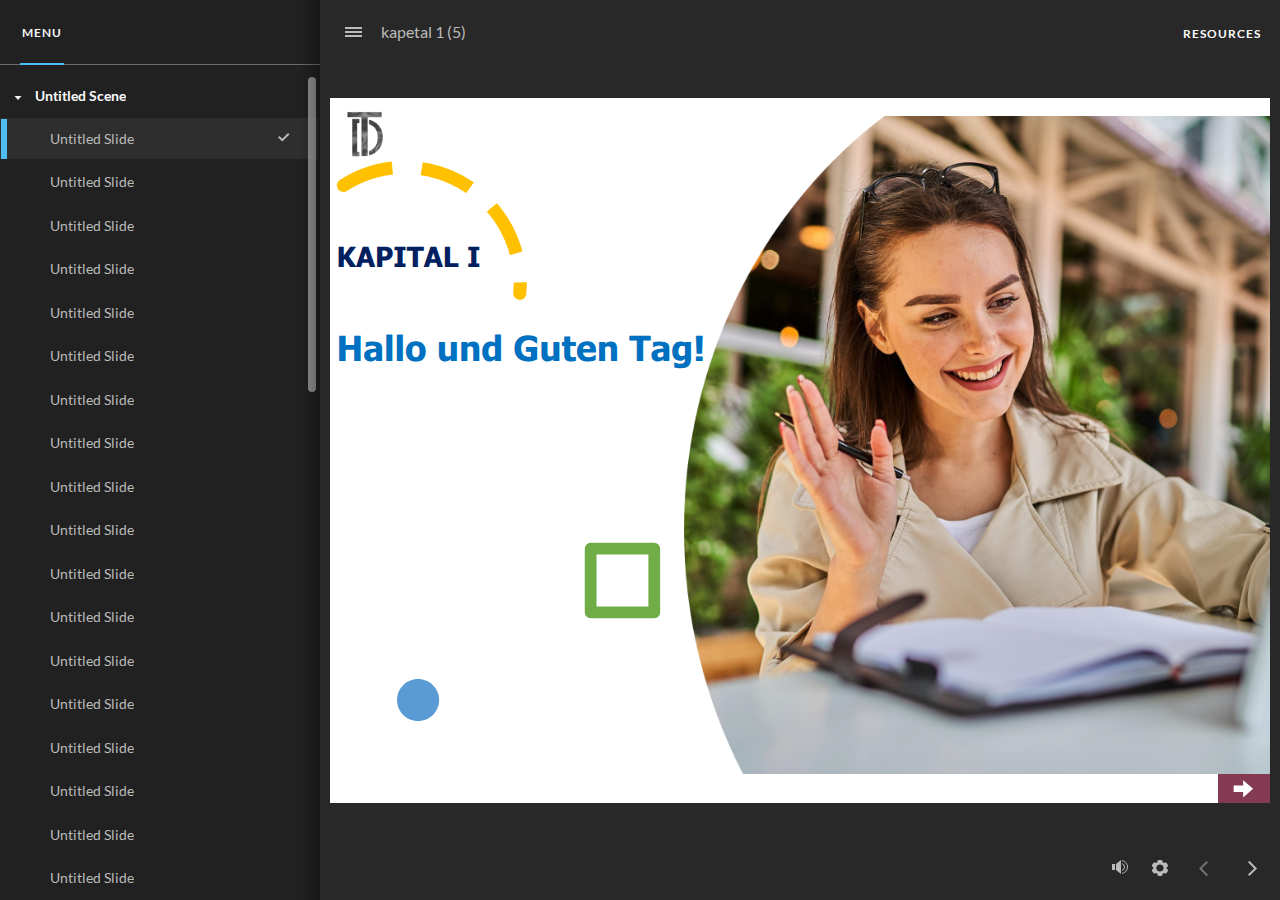
<file: index.html>
﻿<!doctype html>
<html lang="en-US">
<head>
  <meta charset="utf-8">
  <!-- Created using Storyline 360 - http://www.articulate.com  -->
  <!-- version: 3.80.31058.0 -->
  <title>kapetal 1 (5)</title>
  <meta http-equiv="x-ua-compatible" content="IE=edge"/>
  <meta name="viewport" content="width=device-width,initial-scale=1,user-scalable=no,shrink-to-fit=no,minimal-ui"/>
  <meta name="apple-mobile-web-app-capable" content="yes"/>
  <style>
    html, body { height: 100%; padding: 0; margin: 0 }
    #app { height: 100%; width: 100%; }
  </style>

  <script>
    window.DS = {};
    window.globals = {
      DATA_PATH_BASE: '',
      HAS_FRAME: true,
      HAS_SLIDE: true,

      lmsPresent: false,
      tinCanPresent: false,
      cmi5Present: false,
      aoSupport: false,
      scale: 'noscale',
      captureRc: false,
      browserSize: 'optimal',
      bgColor: '#282828',
      features: 'ConnectionMessages,DropIn1,DropIn2,DropIn3,DropIn4,DropIn5,FullScreenToggle,HyperlinkHoverStateFix,LayerPresentAsDialog,MultipleQuizTracking,UpdatedThemeEditor',
      themeName: 'unified',
      preloaderColor: '#FFFFFF',
      suppressAnalytics: false,
      productChannel: 'stable',
      publishSource: 'storyline',
      aid: 'aid|3f022e5d-f8bd-41b6-8772-7d746a4d5c33',
      cid: 'e4c804c0-03fa-4a3f-ba40-a8ac62880b47',
      playerVersion: '3.80.31058.0',
      publishTimestamp: '2023-11-16T16:40:14.5789724Z',
      maxIosVideoElements: 10,
      connectionSettings: { message: 'You%20are%20offline.%20Trying%20to%20reconnect...', useDarkTheme: false, mode: 'disabled' },

      
      parseParams: function(qs) {
        if (window.globals.parsedParams != null) {
          return window.globals.parsedParams;
        }
        qs = (qs || window.location.search.substr(1)).split('+').join(' ');
        var params = {},
            tokens,
            re = /[?&]?([^=]+)=([^&]*)/g;

        while (tokens = re.exec(qs)) {
          params[decodeURIComponent(tokens[1]).trim()] =
            decodeURIComponent(tokens[2]).trim();
        }
        window.globals.parsedParams = params;
        return params;
      }

    };
  </script>
  <script>
    var isIe11 = ('ActiveXObject' in window || window.MSBlobBuilder != null)
      && window.msCrypto != null && !window.ActiveXObject;
    if (isIe11) {
      window.globals.unsupportedBrowser = true;
      document.write(atob('[base64]'));
    }
  </script>
  
  <script>window.THREE = { };</script>
  
</head>
<body style="background: #282828" class="cs-HTML theme-unified">
  <!-- 360 -->
  <script>!function(){var e,i=/iPhone/i,o=/iPod/i,n=/iPad/i,t=/\biOS-universal(?:.+)Mac\b/i,r=/\bAndroid(?:.+)Mobile\b/i,a=/Android/i,d=/(?:SD4930UR|\bSilk(?:.+)Mobile\b)/i,p=/Silk/i,l=/Windows Phone/i,u=/\bWindows(?:.+)ARM\b/i,b=/BlackBerry/i,s=/BB10/i,c=/Opera Mini/i,f=/\b(CriOS|Chrome)(?:.+)Mobile/i,h=/Mobile(?:.+)Firefox\b/i,v=function(e){return void 0!==e&&"MacIntel"===e.platform&&"number"==typeof e.maxTouchPoints&&e.maxTouchPoints>1&&"undefined"==typeof MSStream};e=function(e){var m={userAgent:"",platform:"",maxTouchPoints:0};e||"undefined"==typeof navigator?"string"==typeof e?m.userAgent=e:e&&e.userAgent&&(m={userAgent:e.userAgent,platform:e.platform,maxTouchPoints:e.maxTouchPoints||0}):m={userAgent:navigator.userAgent,platform:navigator.platform,maxTouchPoints:navigator.maxTouchPoints||0};var g=m.userAgent,y=g.split("[FBAN");void 0!==y[1]&&(g=y[0]),void 0!==(y=g.split("Twitter"))[1]&&(g=y[0]);var A=function(e){return function(i){return i.test(e)}}(g),w={apple:{phone:A(i)&&!A(l),ipod:A(o),tablet:!A(i)&&(A(n)||v(m))&&!A(l),universal:A(t),device:(A(i)||A(o)||A(n)||A(t)||v(m))&&!A(l)},amazon:{phone:A(d),tablet:!A(d)&&A(p),device:A(d)||A(p)},android:{phone:!A(l)&&A(d)||!A(l)&&A(r),tablet:!A(l)&&!A(d)&&!A(r)&&(A(p)||A(a)),device:!A(l)&&(A(d)||A(p)||A(r)||A(a))||A(/\bokhttp\b/i)},windows:{phone:A(l),tablet:A(u),device:A(l)||A(u)},other:{blackberry:A(b),blackberry10:A(s),opera:A(c),firefox:A(h),chrome:A(f),device:A(b)||A(s)||A(c)||A(h)||A(f)},any:!1,phone:!1,tablet:!1};return w.any=w.apple.device||w.android.device||w.windows.device||w.other.device,w.phone=w.apple.phone||w.android.phone||w.windows.phone,w.tablet=w.apple.tablet||w.android.tablet||w.windows.tablet,w}(),"object"==typeof exports&&"undefined"!=typeof module?module.exports=e:"function"==typeof define&&define.amd?define((function(){return e})):this.isMobile=e}();
    window.isMobile.apple.tablet = window.isMobile.apple.tablet ||
      (navigator.platform === 'MacIntel' && navigator.maxTouchPoints > 1);
    window.isMobile.apple.device = window.isMobile.apple.device || window.isMobile.apple.tablet;
    window.isMobile.tablet = window.isMobile.tablet || window.isMobile.apple.tablet;
    window.isMobile.any = window.isMobile.any || window.isMobile.apple.tablet;
  </script>

  <div id="focus-sink" tabindex="-1"></div>

  <div id="preso"></div>
  <script>
    (function() {

      var classTypes = [ 'desktop', 'mobile', 'phone', 'tablet' ];

      var addDeviceClasses = function(prefix, testObj) {
        var curr, i;
        for (i = 0; i < classTypes.length; i++) {
          curr = classTypes[i];
          if (testObj[curr]) {
            document.body.classList.add(prefix + curr);
          }
        }
      };

      var params = window.globals.parseParams(),
          isDevicePreview = params.devicepreview === '1',
          isPhoneOverride = params.deviceType === 'phone' || (isDevicePreview && params.phone == '1'),
          isTabletOverride = (params.deviceType === 'tablet' || isDevicePreview) && !isPhoneOverride,
          isMobileOverride = isPhoneOverride || isTabletOverride;

      var deviceView = {
        desktop: !window.isMobile.any && !isMobileOverride,
        mobile: window.isMobile.any || isMobileOverride,
        phone: isPhoneOverride || (window.isMobile.phone && !isTabletOverride),
        tablet: isTabletOverride || window.isMobile.tablet
      };

      window.globals.deviceView = deviceView;
      window.isMobile.desktop = !window.isMobile.any;
      window.isMobile.mobile = window.isMobile.any;

      addDeviceClasses('view-', deviceView);

    })();
  </script>
  
  <script src='story_content/user.js' type=text/javascript></script>
  <div class="slide-loader"></div>

  <script>
    var doc = document, loader = doc.body.querySelector('.slide-loader'); [ 1, 2, 3 ].forEach(function(n) { var d = doc.createElement('div'); d.style.backgroundColor = window.globals.preloaderColor; d.classList.add('mobile-loader-dot'); d.classList.add('dot' + n); loader.appendChild(d); });
  </script>

  <div class="mobile-load-title-overlay" style="display: none">
    <div class="mobile-load-title">kapetal 1 (5)</div>
  </div>

  <div class="mobile-chrome-warning"></div>

  
<style>
  .warn-connection-dialog {
    display: none;
    background: transparent;
    pointer-events: all;
    position: fixed;
    left: 0;
    top: 0;
    width: 100%;
    height: 100%;
    z-index: 999;
  }

  .warn-connection-content {
    pointer-events: all;
    border-radius: 4px;
    background: white;
    border: 1px solid #E7E7E7;
    color: #333333;
    box-shadow: 0 2px 4px rgba(0, 0, 0, 0.25);
    transition: all 150ms ease-out;
    position: absolute;
    white-space: nowrap;
  }

  .view-phone.is-landscape .warn-connection-content {
    left: 23px;
    bottom: 23px;
  }

  .view-tablet.is-landscape .warn-connection-content {
    left: 50%;
    top: 20px;
    transform: translateX(-50%);
  }

  .is-portrait .warn-connection-content {
    transform: translate(-50%, calc(-100% - 15px));
  }

  .warn-connection-content p {
    display: inline-block;
    margin: 0 8px 0 0;
    line-height: 33px;
    font-size: 11px;
  }

  .warn-connection-content svg {
    position: relative;
    vertical-align: middle;
    margin: 0 2px 2px 8px;
  }

  .view-desktop .warn-connection-content {
    left: 1.5em;
    bottom: 1.5em;
  }

  .view-desktop .warn-connection-content p {
    font-size: 1.1em;
  }

  .is-offline .warn-connection-dialog {
    display: block;
  }

  .is-offline .cs-panel * {
    pointer-events: none !important;
  }

  .is-offline .cs-panel {
    pointer-events: all !important;
  }

  .is-offline #nav-controls * {
    pointer-events: none !important;
  }

  .is-offline #nav-controls {
    pointer-events: all !important;
  }
</style>

<div class="warn-connection-dialog" role="alertdialog" aria-modal="true" tabindex="0" aria-labelledby="warn-connection-message">
  <div class="warn-connection-content">
    <svg width="17" height="15" viewBox="0 0 17 15" xmlns="http://www.w3.org/2000/svg">
      <path fill="#8F0000" stroke="white" d="M16.07,12.98 L15.88,12.23 L9.51,1.21 C8.97,0.26,7.6,0.26,7.06,1.21 L0.69,12.23 C0.15,13.16,0.81,14.36,1.91,14.36 H14.65 C15.47,14.36,16.05,13.7,16.07,12.98 Z"/>
      <path fill="white" stroke="white" d="M8.58,5.5 C8.35,5.28,8.5,5.35,8.21,5.32 C8.09,5.35,7.97,5.49,7.96,5.67 C7.97,5.79,7.98,5.92,7.98,6.04 L7.98,6.04 C7.99,6.17,8,6.31,8.01,6.43 L8.01,6.44 C8.03,6.92,8.06,7.41,8.09,7.9 L8.09,7.9 C8.12,8.39,8.14,8.88,8.17,9.37 C8.17,9.39,8.18,9.42,8.2,9.44 C8.23,9.46,8.25,9.47,8.28,9.47 C8.31,9.47,8.34,9.46,8.35,9.44 C8.37,9.43,8.38,9.4,8.39,9.35 L8.39,9.34 C8.39,9.24,8.4,9.15,8.4,9.05 L8.4,9.05 C8.41,8.96,8.41,8.86,8.42,8.75 C8.43,8.44,8.45,8.12,8.47,7.81 L8.47,7.81 C8.49,7.49,8.51,7.18,8.53,6.87 C8.55,6.46,8.56,6.05,8.59,5.64 L8.6,5.62 C8.6,5.57,8.59,5.53,8.58,5.5 L8.21,5.32 Z"/>
      <circle fill="white" stroke="white" cx="8.3" cy="11.35" r="0.3"/>
    </svg>
    <p id="warn-connection-message">You are offline. Trying to reconnect...</p>
  </div>
</div>

<script>
  (function() {
    window.DS.connection = {
      warningShown: false,
      assets: {},
      loadingAssetGroup: false,
      retryDelay: 500
    };

    var connectionSettings = window.globals.connectionSettings || {};

    // The `window.globals.features` variable must be set in `webpack.dev.config` when testing locally - it is not enough
    // to have it in the data - but it must be set there as well.
    var useConnectionMessages = window.AbortController != null &&
      window.location.protocol != 'file:' &&
      window.globals.features.indexOf('ConnectionMessages') != -1 &&
      connectionSettings.mode === 'normal';

    window.DS.connection.useConnectionMessages = useConnectionMessages;

    var assetCount = 0;
    var checkLoadedId;


    if (useConnectionMessages && connectionSettings != null) {
      var contentEl = document.querySelector('.warn-connection-content');
      var messageEl = contentEl.querySelector('p');

      if (connectionSettings.useDarkTheme) {
        contentEl.style.borderColor = '#BABBBA';
        contentEl.style.backgroundColor = '#282828';
        contentEl.style.color = '#FFFFFF';
      }

      if (connectionSettings.message != null) {
        messageEl.textContent = window.decodeURIComponent(connectionSettings.message);
      }
    }

    function checkAssetsReady() {
      for (var i in DS.connection.assets) {
        if (!DS.connection.assets[i].success) {
          return false;
        }
      }
      return true;
    }

    function stopAssetGroup() {
      if (!useConnectionMessages) { return; }

      assetCount = 0;

      DS.connection.oldAssetGroup = DS.connection.assets;
      DS.connection.assets = {};
      DS.connection.loadingAssetGroup = false;
      clearInterval(checkLoadedId);
    }

    function startAssetGroup() {
      if (!useConnectionMessages) { return; }
      var ticks = 0;
      clearInterval(checkLoadedId);
      checkLoadedId = setInterval(function() {
        var loaded = 0;
        if (assetCount === 0 && loaded === 0) {
          clearInterval(checkLoadedId);
          return;
        }

        for (var i in DS.connection.assets) {
          if (DS.connection.assets[i].success) {
            loaded++;
          }
        }

        if (assetCount === loaded && checkAssetsReady()) {
          for (var i in DS.connection.assets) {
            if (DS.connection.assets[i].action) {
              DS.connection.assets[i].action();
            }
          }
          hideWarning();
          stopAssetGroup();
        }
      }, 100)
    }

    function requiredAsset(url, action, retry, type) {
      if (!useConnectionMessages) { return; }
      if (DS.connection.assets[url]) { return; }

      DS.connection.assets[url] = {
        success: false, action: action, retry: retry, type: type
      };
      assetCount = Object.keys(DS.connection.assets).length;
      if (!DS.connection.loadingAssetGroup) {
        startAssetGroup();
      }
      DS.connection.loadingAssetGroup = true;
    }

    function assetLoaded(url) {
      if (!useConnectionMessages) { return; }
      if (DS.connection.assets[url]) {
        DS.connection.assets[url].success = true;
      }
    }

    function assetFailed(url) {
      if (!useConnectionMessages) { return; }
      if (!DS.connection.assets[url]) {
        if (/\.js$/.test(url) && url.indexOf('transcripts') === -1) {
          setTimeout(function() {
            if (DS.connection.lastSlideLoaded != null) {
              DS.connection.lastSlideLoaded();
            }
          }, DS.connection.retryDelay);
        }
        return;
      }
      if (!DS.connection.warningShown) { showWarning(); }
      if (DS.connection.assets[url].retry) {
        setTimeout(function() {
          if (!DS.connection.assets[url].success) {
            DS.connection.assets[url].retry()
          }
        }, DS.connection.retryDelay);
      }
    }

    function hideWarning() {
      document.body.classList.remove('is-offline');
      DS.connection.warningShown = false;
      enableKeys();
    }
    DS.connection.hideWarning = hideWarning

    function showWarning(btn) {
      document.body.classList.add('is-offline')
      DS.connection.warningShown = true;
      updateWarningPosition();
      disableKeys();
    }

    function updateWarningPosition() {
      if (!DS.connection.warningShown) {
        return;
      }

      var isPortrait = document.body.classList.contains('is-portrait');
      var warningEl = document.querySelector('.warn-connection-content');

      if (isPortrait) {
        var slide = document.querySelector('.primary-slide');
        var slideRect = slide.getBoundingClientRect();

        warningEl.style.top = `${slideRect.top}px`
        warningEl.style.left = `${slideRect.left + slideRect.width / 2}px`
      } else {
        warningEl.style.top = null;
        warningEl.style.left = null;
      }

      window.requestAnimationFrame(updateWarningPosition);
    }

    function onDisableKeyDown(e) {
      e.preventDefault();
      e.stopImmediatePropagation();
    }

    function onDisableKeyUp(e) {
      e.preventDefault();
      e.stopImmediatePropagation();
    }

    var accStyle = document.createElement('style');
    var warnDialogEl = document.querySelector('.warn-connection-dialog');

    function disableKeys() {
      if (DS.views.nsStack.length === 1) {
        DS.views.nsStack[0].tabReachable = false
        DS.views.nsStack[0].updateTabIndex(true, true);
      }

      accStyle.innerHTML = '.acc-shadow-dom { display: none; }';
      document.body.appendChild(accStyle);

      warnDialogEl.parentNode.append(warnDialogEl);
      warnDialogEl.focus();
    }

    function enableKeys() {
      document.body.removeChild(accStyle);
      if (DS.views.nsStack.length === 1 && DS.views.nsStack[0].name === '_frame') {
        DS.views.nsStack[0].tabReachable = true;
        DS.views.nsStack[0].updateTabIndex();
      }
    }

    // these will all be noops if the feature flag isn't set in
    // the data and `window.globals.features`
    DS.connection.requiredAsset = requiredAsset;
    DS.connection.assetLoaded = assetLoaded;
    DS.connection.assetFailed = assetFailed;
    DS.connection.stopAssetGroup = stopAssetGroup;
    DS.connection.startAssetGroup = startAssetGroup;
  })();
</script>


  <script>
    
    if (window.autoSpider && window.vInterfaceObject) {
      document.querySelector('.mobile-load-title-overlay').style.display = 'none';
    }
  </script>

  

  <link rel="stylesheet" href="html5/data/css/output.min.css" data-noprefix/>
</body>
<script src="html5/lib/scripts/bootstrapper.min.js"></script>
</html>
</file>
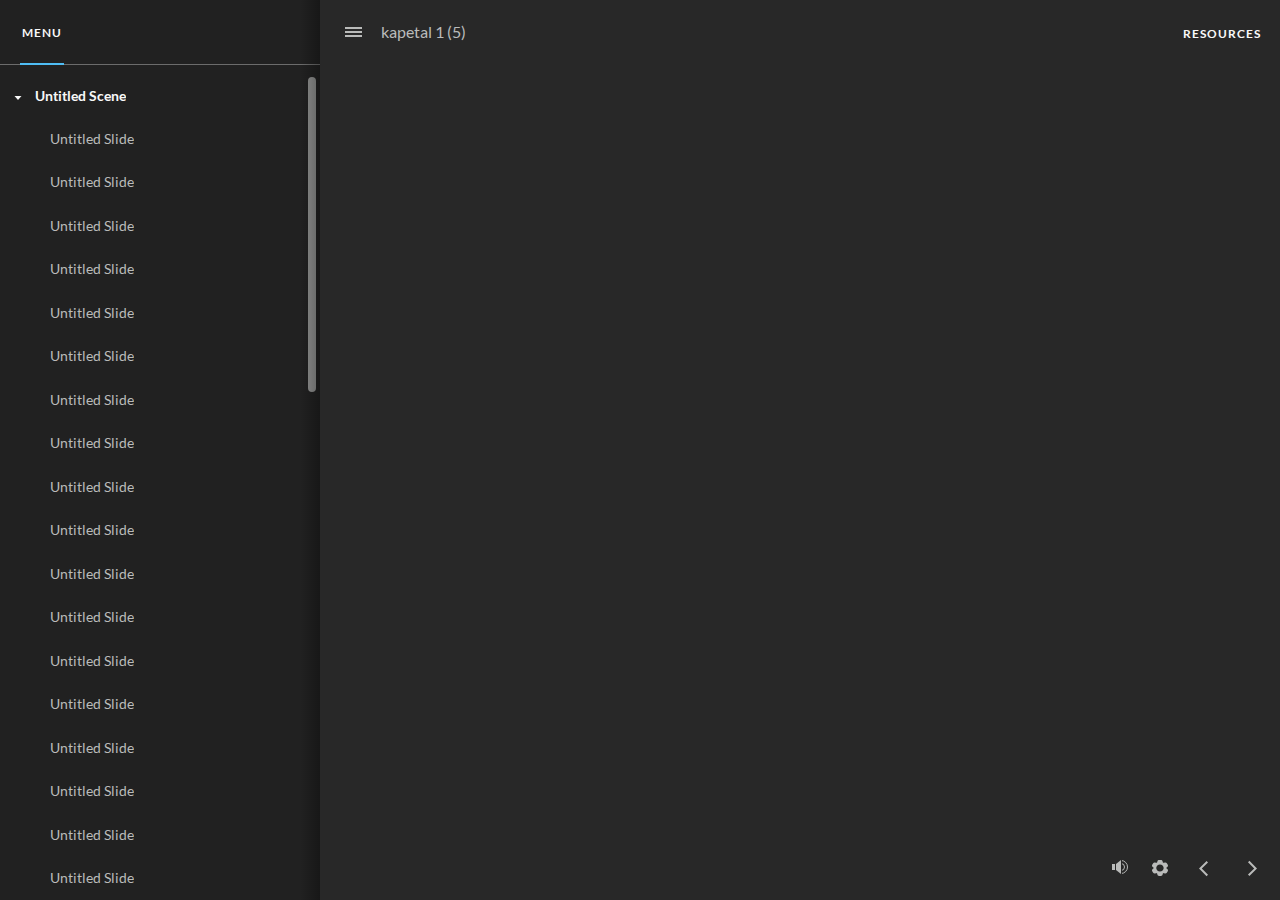
<file: index_lms.html>
<!doctype html>
<html lang="en-US">
<head>
  <meta charset="utf-8">
  <!-- Created using Storyline 360 - http://www.articulate.com  -->
  <!-- version: 3.80.31058.0 -->
  <title>kapetal 1 (5)</title>
  <meta http-equiv="x-ua-compatible" content="IE=edge"/>
  <meta name="viewport" content="width=device-width,initial-scale=1,user-scalable=no,shrink-to-fit=no,minimal-ui"/>
  <meta name="apple-mobile-web-app-capable" content="yes"/>
  <style>
    html, body { height: 100%; padding: 0; margin: 0 }
    #app { height: 100%; width: 100%; }
  </style>

  <script>
    window.DS = {};
    window.globals = {
      DATA_PATH_BASE: '',
      HAS_FRAME: true,
      HAS_SLIDE: true,

      lmsPresent: true,
      tinCanPresent: false,
      cmi5Present: false,
      aoSupport: false,
      scale: 'noscale',
      captureRc: false,
      browserSize: 'optimal',
      bgColor: '#282828',
      features: 'ConnectionMessages,DropIn1,DropIn2,DropIn3,DropIn4,DropIn5,FullScreenToggle,HyperlinkHoverStateFix,LayerPresentAsDialog,MultipleQuizTracking,UpdatedThemeEditor',
      themeName: 'unified',
      preloaderColor: '#FFFFFF',
      suppressAnalytics: false,
      productChannel: 'stable',
      publishSource: 'storyline',
      aid: 'aid|3f022e5d-f8bd-41b6-8772-7d746a4d5c33',
      cid: 'e4c804c0-03fa-4a3f-ba40-a8ac62880b47',
      playerVersion: '3.80.31058.0',
      publishTimestamp: '2023-11-16T16:40:14.7916397Z',
      maxIosVideoElements: 10,
      connectionSettings: { message: 'You%20are%20offline.%20Trying%20to%20reconnect...', useDarkTheme: false, mode: 'disabled' },

      
      parseParams: function(qs) {
        if (window.globals.parsedParams != null) {
          return window.globals.parsedParams;
        }
        qs = (qs || window.location.search.substr(1)).split('+').join(' ');
        var params = {},
            tokens,
            re = /[?&]?([^=]+)=([^&]*)/g;

        while (tokens = re.exec(qs)) {
          params[decodeURIComponent(tokens[1]).trim()] =
            decodeURIComponent(tokens[2]).trim();
        }
        window.globals.parsedParams = params;
        return params;
      }

    };
  </script>
  <script>
    var isIe11 = ('ActiveXObject' in window || window.MSBlobBuilder != null)
      && window.msCrypto != null && !window.ActiveXObject;
    if (isIe11) {
      window.globals.unsupportedBrowser = true;
      document.write(atob('[base64]'));
    }
  </script>
  <script src="lms/scormdriver.js" charset="utf-8"></script>
  <script>window.THREE = { };</script>
  
</head>
<body style="background: #282828" class="cs-HTML theme-unified">
  <!-- 360 -->
  <script>!function(){var e,i=/iPhone/i,o=/iPod/i,n=/iPad/i,t=/\biOS-universal(?:.+)Mac\b/i,r=/\bAndroid(?:.+)Mobile\b/i,a=/Android/i,d=/(?:SD4930UR|\bSilk(?:.+)Mobile\b)/i,p=/Silk/i,l=/Windows Phone/i,u=/\bWindows(?:.+)ARM\b/i,b=/BlackBerry/i,s=/BB10/i,c=/Opera Mini/i,f=/\b(CriOS|Chrome)(?:.+)Mobile/i,h=/Mobile(?:.+)Firefox\b/i,v=function(e){return void 0!==e&&"MacIntel"===e.platform&&"number"==typeof e.maxTouchPoints&&e.maxTouchPoints>1&&"undefined"==typeof MSStream};e=function(e){var m={userAgent:"",platform:"",maxTouchPoints:0};e||"undefined"==typeof navigator?"string"==typeof e?m.userAgent=e:e&&e.userAgent&&(m={userAgent:e.userAgent,platform:e.platform,maxTouchPoints:e.maxTouchPoints||0}):m={userAgent:navigator.userAgent,platform:navigator.platform,maxTouchPoints:navigator.maxTouchPoints||0};var g=m.userAgent,y=g.split("[FBAN");void 0!==y[1]&&(g=y[0]),void 0!==(y=g.split("Twitter"))[1]&&(g=y[0]);var A=function(e){return function(i){return i.test(e)}}(g),w={apple:{phone:A(i)&&!A(l),ipod:A(o),tablet:!A(i)&&(A(n)||v(m))&&!A(l),universal:A(t),device:(A(i)||A(o)||A(n)||A(t)||v(m))&&!A(l)},amazon:{phone:A(d),tablet:!A(d)&&A(p),device:A(d)||A(p)},android:{phone:!A(l)&&A(d)||!A(l)&&A(r),tablet:!A(l)&&!A(d)&&!A(r)&&(A(p)||A(a)),device:!A(l)&&(A(d)||A(p)||A(r)||A(a))||A(/\bokhttp\b/i)},windows:{phone:A(l),tablet:A(u),device:A(l)||A(u)},other:{blackberry:A(b),blackberry10:A(s),opera:A(c),firefox:A(h),chrome:A(f),device:A(b)||A(s)||A(c)||A(h)||A(f)},any:!1,phone:!1,tablet:!1};return w.any=w.apple.device||w.android.device||w.windows.device||w.other.device,w.phone=w.apple.phone||w.android.phone||w.windows.phone,w.tablet=w.apple.tablet||w.android.tablet||w.windows.tablet,w}(),"object"==typeof exports&&"undefined"!=typeof module?module.exports=e:"function"==typeof define&&define.amd?define((function(){return e})):this.isMobile=e}();
    window.isMobile.apple.tablet = window.isMobile.apple.tablet ||
      (navigator.platform === 'MacIntel' && navigator.maxTouchPoints > 1);
    window.isMobile.apple.device = window.isMobile.apple.device || window.isMobile.apple.tablet;
    window.isMobile.tablet = window.isMobile.tablet || window.isMobile.apple.tablet;
    window.isMobile.any = window.isMobile.any || window.isMobile.apple.tablet;
  </script>

  <div id="focus-sink" tabindex="-1"></div>

  <div id="preso"></div>
  <script>
    (function() {

      var classTypes = [ 'desktop', 'mobile', 'phone', 'tablet' ];

      var addDeviceClasses = function(prefix, testObj) {
        var curr, i;
        for (i = 0; i < classTypes.length; i++) {
          curr = classTypes[i];
          if (testObj[curr]) {
            document.body.classList.add(prefix + curr);
          }
        }
      };

      var params = window.globals.parseParams(),
          isDevicePreview = params.devicepreview === '1',
          isPhoneOverride = params.deviceType === 'phone' || (isDevicePreview && params.phone == '1'),
          isTabletOverride = (params.deviceType === 'tablet' || isDevicePreview) && !isPhoneOverride,
          isMobileOverride = isPhoneOverride || isTabletOverride;

      var deviceView = {
        desktop: !window.isMobile.any && !isMobileOverride,
        mobile: window.isMobile.any || isMobileOverride,
        phone: isPhoneOverride || (window.isMobile.phone && !isTabletOverride),
        tablet: isTabletOverride || window.isMobile.tablet
      };

      window.globals.deviceView = deviceView;
      window.isMobile.desktop = !window.isMobile.any;
      window.isMobile.mobile = window.isMobile.any;

      addDeviceClasses('view-', deviceView);

    })();
  </script>
  
  <script src='story_content/user.js' type=text/javascript></script>
  <div class="slide-loader"></div>

  <script>
    var doc = document, loader = doc.body.querySelector('.slide-loader'); [ 1, 2, 3 ].forEach(function(n) { var d = doc.createElement('div'); d.style.backgroundColor = window.globals.preloaderColor; d.classList.add('mobile-loader-dot'); d.classList.add('dot' + n); loader.appendChild(d); });
  </script>

  <div class="mobile-load-title-overlay" style="display: none">
    <div class="mobile-load-title">kapetal 1 (5)</div>
  </div>

  <div class="mobile-chrome-warning"></div>

  
<style>
  .warn-connection-dialog {
    display: none;
    background: transparent;
    pointer-events: all;
    position: fixed;
    left: 0;
    top: 0;
    width: 100%;
    height: 100%;
    z-index: 999;
  }

  .warn-connection-content {
    pointer-events: all;
    border-radius: 4px;
    background: white;
    border: 1px solid #E7E7E7;
    color: #333333;
    box-shadow: 0 2px 4px rgba(0, 0, 0, 0.25);
    transition: all 150ms ease-out;
    position: absolute;
    white-space: nowrap;
  }

  .view-phone.is-landscape .warn-connection-content {
    left: 23px;
    bottom: 23px;
  }

  .view-tablet.is-landscape .warn-connection-content {
    left: 50%;
    top: 20px;
    transform: translateX(-50%);
  }

  .is-portrait .warn-connection-content {
    transform: translate(-50%, calc(-100% - 15px));
  }

  .warn-connection-content p {
    display: inline-block;
    margin: 0 8px 0 0;
    line-height: 33px;
    font-size: 11px;
  }

  .warn-connection-content svg {
    position: relative;
    vertical-align: middle;
    margin: 0 2px 2px 8px;
  }

  .view-desktop .warn-connection-content {
    left: 1.5em;
    bottom: 1.5em;
  }

  .view-desktop .warn-connection-content p {
    font-size: 1.1em;
  }

  .is-offline .warn-connection-dialog {
    display: block;
  }

  .is-offline .cs-panel * {
    pointer-events: none !important;
  }

  .is-offline .cs-panel {
    pointer-events: all !important;
  }

  .is-offline #nav-controls * {
    pointer-events: none !important;
  }

  .is-offline #nav-controls {
    pointer-events: all !important;
  }
</style>

<div class="warn-connection-dialog" role="alertdialog" aria-modal="true" tabindex="0" aria-labelledby="warn-connection-message">
  <div class="warn-connection-content">
    <svg width="17" height="15" viewBox="0 0 17 15" xmlns="http://www.w3.org/2000/svg">
      <path fill="#8F0000" stroke="white" d="M16.07,12.98 L15.88,12.23 L9.51,1.21 C8.97,0.26,7.6,0.26,7.06,1.21 L0.69,12.23 C0.15,13.16,0.81,14.36,1.91,14.36 H14.65 C15.47,14.36,16.05,13.7,16.07,12.98 Z"/>
      <path fill="white" stroke="white" d="M8.58,5.5 C8.35,5.28,8.5,5.35,8.21,5.32 C8.09,5.35,7.97,5.49,7.96,5.67 C7.97,5.79,7.98,5.92,7.98,6.04 L7.98,6.04 C7.99,6.17,8,6.31,8.01,6.43 L8.01,6.44 C8.03,6.92,8.06,7.41,8.09,7.9 L8.09,7.9 C8.12,8.39,8.14,8.88,8.17,9.37 C8.17,9.39,8.18,9.42,8.2,9.44 C8.23,9.46,8.25,9.47,8.28,9.47 C8.31,9.47,8.34,9.46,8.35,9.44 C8.37,9.43,8.38,9.4,8.39,9.35 L8.39,9.34 C8.39,9.24,8.4,9.15,8.4,9.05 L8.4,9.05 C8.41,8.96,8.41,8.86,8.42,8.75 C8.43,8.44,8.45,8.12,8.47,7.81 L8.47,7.81 C8.49,7.49,8.51,7.18,8.53,6.87 C8.55,6.46,8.56,6.05,8.59,5.64 L8.6,5.62 C8.6,5.57,8.59,5.53,8.58,5.5 L8.21,5.32 Z"/>
      <circle fill="white" stroke="white" cx="8.3" cy="11.35" r="0.3"/>
    </svg>
    <p id="warn-connection-message">You are offline. Trying to reconnect...</p>
  </div>
</div>

<script>
  (function() {
    window.DS.connection = {
      warningShown: false,
      assets: {},
      loadingAssetGroup: false,
      retryDelay: 500
    };

    var connectionSettings = window.globals.connectionSettings || {};

    // The `window.globals.features` variable must be set in `webpack.dev.config` when testing locally - it is not enough
    // to have it in the data - but it must be set there as well.
    var useConnectionMessages = window.AbortController != null &&
      window.location.protocol != 'file:' &&
      window.globals.features.indexOf('ConnectionMessages') != -1 &&
      connectionSettings.mode === 'normal';

    window.DS.connection.useConnectionMessages = useConnectionMessages;

    var assetCount = 0;
    var checkLoadedId;


    if (useConnectionMessages && connectionSettings != null) {
      var contentEl = document.querySelector('.warn-connection-content');
      var messageEl = contentEl.querySelector('p');

      if (connectionSettings.useDarkTheme) {
        contentEl.style.borderColor = '#BABBBA';
        contentEl.style.backgroundColor = '#282828';
        contentEl.style.color = '#FFFFFF';
      }

      if (connectionSettings.message != null) {
        messageEl.textContent = window.decodeURIComponent(connectionSettings.message);
      }
    }

    function checkAssetsReady() {
      for (var i in DS.connection.assets) {
        if (!DS.connection.assets[i].success) {
          return false;
        }
      }
      return true;
    }

    function stopAssetGroup() {
      if (!useConnectionMessages) { return; }

      assetCount = 0;

      DS.connection.oldAssetGroup = DS.connection.assets;
      DS.connection.assets = {};
      DS.connection.loadingAssetGroup = false;
      clearInterval(checkLoadedId);
    }

    function startAssetGroup() {
      if (!useConnectionMessages) { return; }
      var ticks = 0;
      clearInterval(checkLoadedId);
      checkLoadedId = setInterval(function() {
        var loaded = 0;
        if (assetCount === 0 && loaded === 0) {
          clearInterval(checkLoadedId);
          return;
        }

        for (var i in DS.connection.assets) {
          if (DS.connection.assets[i].success) {
            loaded++;
          }
        }

        if (assetCount === loaded && checkAssetsReady()) {
          for (var i in DS.connection.assets) {
            if (DS.connection.assets[i].action) {
              DS.connection.assets[i].action();
            }
          }
          hideWarning();
          stopAssetGroup();
        }
      }, 100)
    }

    function requiredAsset(url, action, retry, type) {
      if (!useConnectionMessages) { return; }
      if (DS.connection.assets[url]) { return; }

      DS.connection.assets[url] = {
        success: false, action: action, retry: retry, type: type
      };
      assetCount = Object.keys(DS.connection.assets).length;
      if (!DS.connection.loadingAssetGroup) {
        startAssetGroup();
      }
      DS.connection.loadingAssetGroup = true;
    }

    function assetLoaded(url) {
      if (!useConnectionMessages) { return; }
      if (DS.connection.assets[url]) {
        DS.connection.assets[url].success = true;
      }
    }

    function assetFailed(url) {
      if (!useConnectionMessages) { return; }
      if (!DS.connection.assets[url]) {
        if (/\.js$/.test(url) && url.indexOf('transcripts') === -1) {
          setTimeout(function() {
            if (DS.connection.lastSlideLoaded != null) {
              DS.connection.lastSlideLoaded();
            }
          }, DS.connection.retryDelay);
        }
        return;
      }
      if (!DS.connection.warningShown) { showWarning(); }
      if (DS.connection.assets[url].retry) {
        setTimeout(function() {
          if (!DS.connection.assets[url].success) {
            DS.connection.assets[url].retry()
          }
        }, DS.connection.retryDelay);
      }
    }

    function hideWarning() {
      document.body.classList.remove('is-offline');
      DS.connection.warningShown = false;
      enableKeys();
    }
    DS.connection.hideWarning = hideWarning

    function showWarning(btn) {
      document.body.classList.add('is-offline')
      DS.connection.warningShown = true;
      updateWarningPosition();
      disableKeys();
    }

    function updateWarningPosition() {
      if (!DS.connection.warningShown) {
        return;
      }

      var isPortrait = document.body.classList.contains('is-portrait');
      var warningEl = document.querySelector('.warn-connection-content');

      if (isPortrait) {
        var slide = document.querySelector('.primary-slide');
        var slideRect = slide.getBoundingClientRect();

        warningEl.style.top = `${slideRect.top}px`
        warningEl.style.left = `${slideRect.left + slideRect.width / 2}px`
      } else {
        warningEl.style.top = null;
        warningEl.style.left = null;
      }

      window.requestAnimationFrame(updateWarningPosition);
    }

    function onDisableKeyDown(e) {
      e.preventDefault();
      e.stopImmediatePropagation();
    }

    function onDisableKeyUp(e) {
      e.preventDefault();
      e.stopImmediatePropagation();
    }

    var accStyle = document.createElement('style');
    var warnDialogEl = document.querySelector('.warn-connection-dialog');

    function disableKeys() {
      if (DS.views.nsStack.length === 1) {
        DS.views.nsStack[0].tabReachable = false
        DS.views.nsStack[0].updateTabIndex(true, true);
      }

      accStyle.innerHTML = '.acc-shadow-dom { display: none; }';
      document.body.appendChild(accStyle);

      warnDialogEl.parentNode.append(warnDialogEl);
      warnDialogEl.focus();
    }

    function enableKeys() {
      document.body.removeChild(accStyle);
      if (DS.views.nsStack.length === 1 && DS.views.nsStack[0].name === '_frame') {
        DS.views.nsStack[0].tabReachable = true;
        DS.views.nsStack[0].updateTabIndex();
      }
    }

    // these will all be noops if the feature flag isn't set in
    // the data and `window.globals.features`
    DS.connection.requiredAsset = requiredAsset;
    DS.connection.assetLoaded = assetLoaded;
    DS.connection.assetFailed = assetFailed;
    DS.connection.stopAssetGroup = stopAssetGroup;
    DS.connection.startAssetGroup = startAssetGroup;
  })();
</script>


  <script>
    
    if (window.autoSpider && window.vInterfaceObject) {
      document.querySelector('.mobile-load-title-overlay').style.display = 'none';
    }
  </script>

  

  <link rel="stylesheet" href="html5/data/css/output.min.css" data-noprefix/>
</body>
<script src="html5/lib/scripts/bootstrapper.min.js"></script>
</html>
</file>
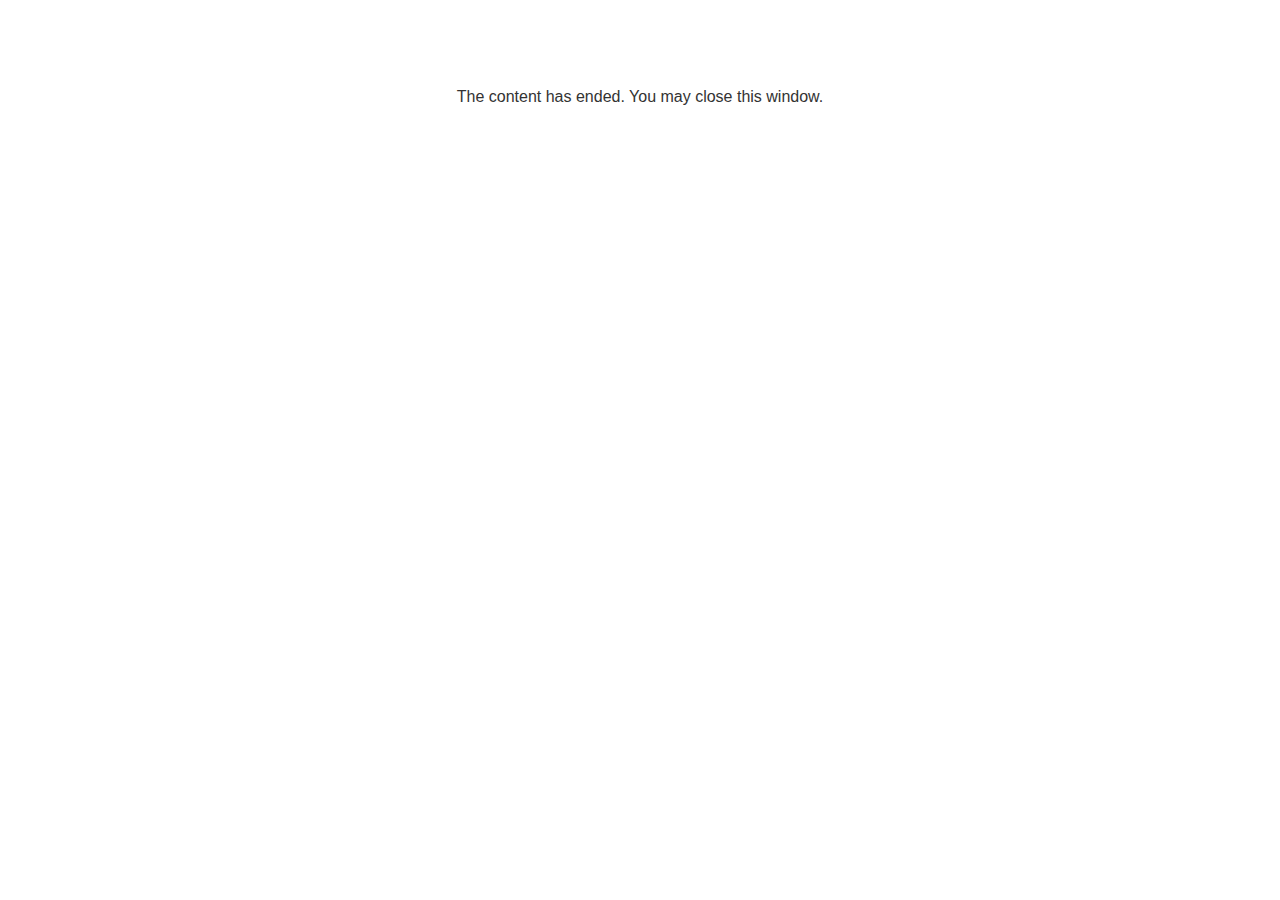
<file: lms/goodbye.html>
<!doctype html>
<html>
<body style="background-color: #ffffff;">

<p role="alert" style="color: #333333;font-family: Lato, articulate, tahoma, arial;font-size: medium;text-align: center;">
<br><br><br><br>
The content has ended. You may close this window.
</p>

</body>
</html>
</file>
